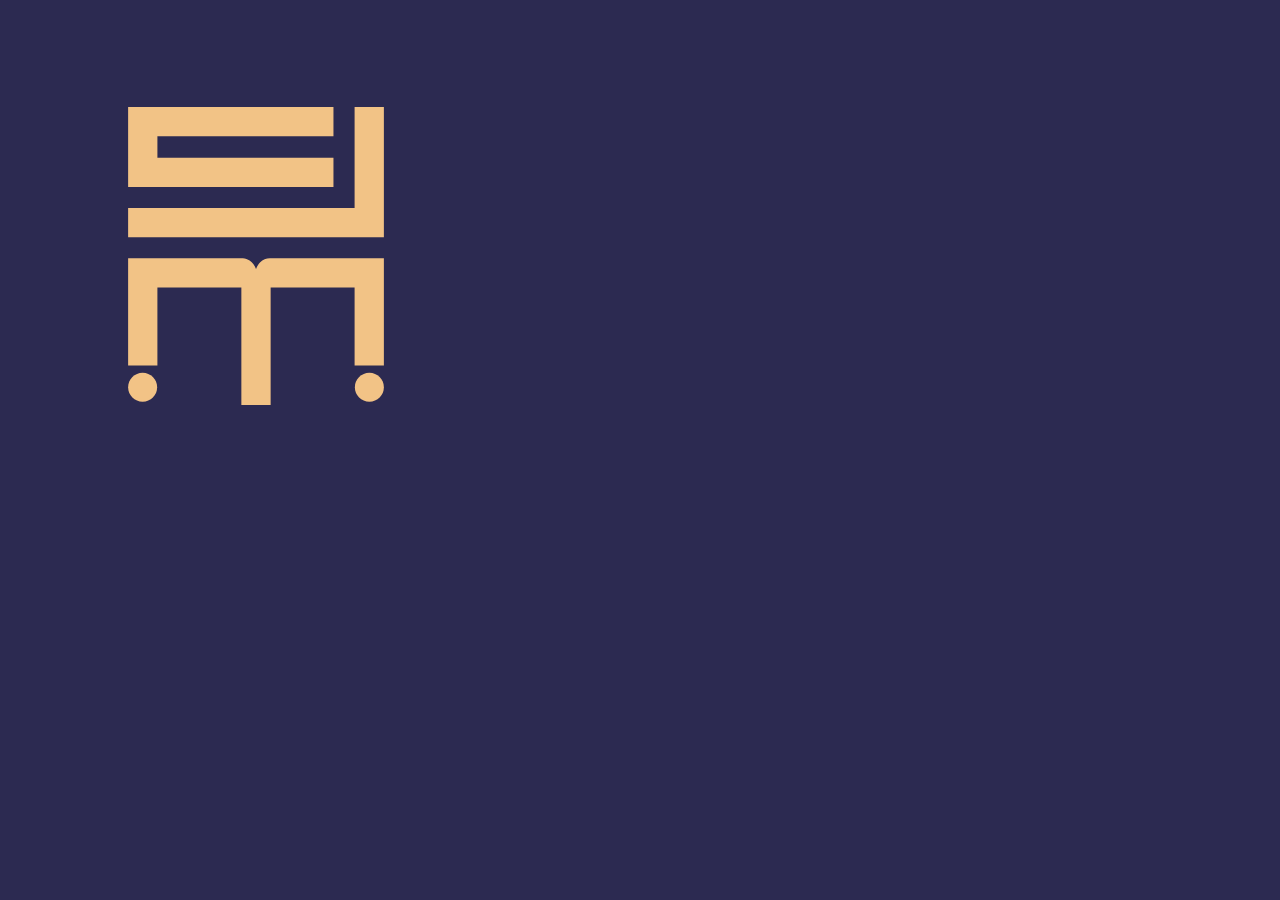
<file: _scripts/favicon.html>
<!DOCTYPE html><html><head><meta charset="utf-8">
<style>
html,body{margin:0;width:512px;height:512px;background:#2C2A51}
body{display:grid;place-items:center;position:relative}
img{width:400px;position:relative}
</style></head><body><img src="../logo/isotipo-oro.svg" alt=""></body></html>
</file>
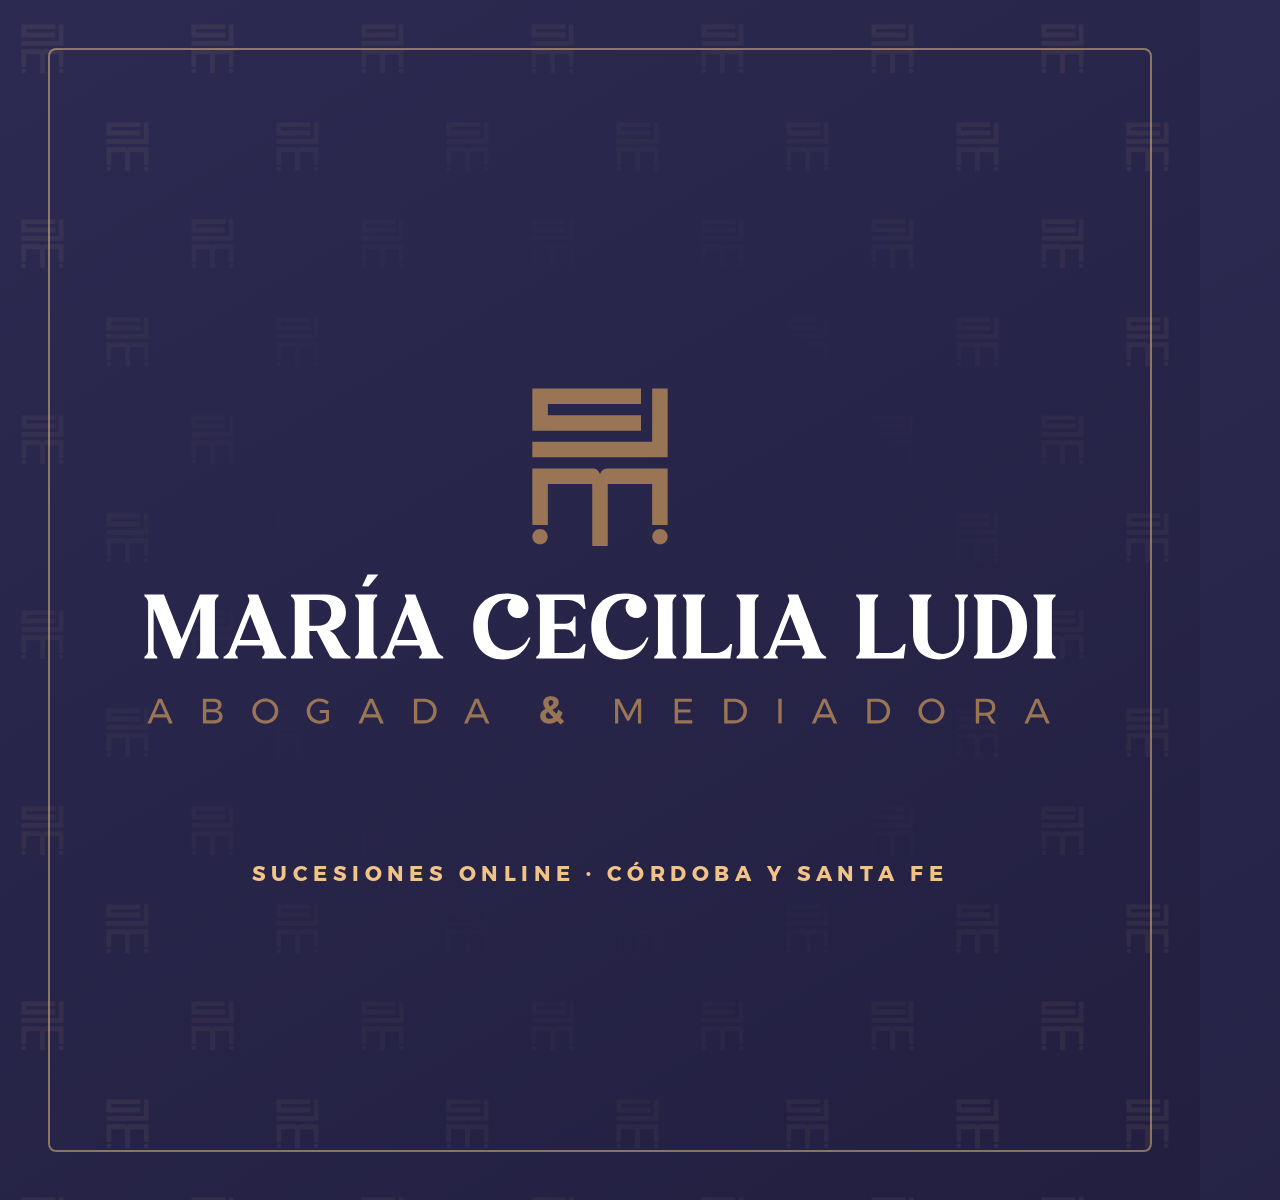
<file: _scripts/og.html>
<!DOCTYPE html><html><head><meta charset="utf-8">
<style>
@font-face{font-family:"Gontserrat";src:url("../fonts/gontserrat-bold.woff2") format("woff2");font-weight:700}
html,body{margin:0;width:1200px;height:1200px}
body{display:flex;flex-direction:column;align-items:center;justify-content:center;gap:62px;background:linear-gradient(150deg,#2C2A51,#221F40);text-align:center;position:relative;overflow:hidden}
body::after{content:"";position:absolute;inset:0;background:url("../logo/tile-oro.svg") 0 0/170px auto repeat;opacity:.07;-webkit-mask-image:radial-gradient(ellipse at center,transparent 35%,#000 80%)}
body::before{content:"";position:absolute;inset:48px;border:2px solid rgba(242,195,134,.5);border-radius:8px}
img{width:1060px;position:relative;z-index:1}
p{position:relative;z-index:1;margin:0;font:700 21px "Gontserrat",sans-serif;letter-spacing:.26em;text-transform:uppercase;color:#F2C386}
</style></head><body>
<img src="../logo/logo-apilado-mediadora-claro.svg" alt="">
<p>Sucesiones online · Córdoba y Santa Fe</p>
</body></html>
</file>
